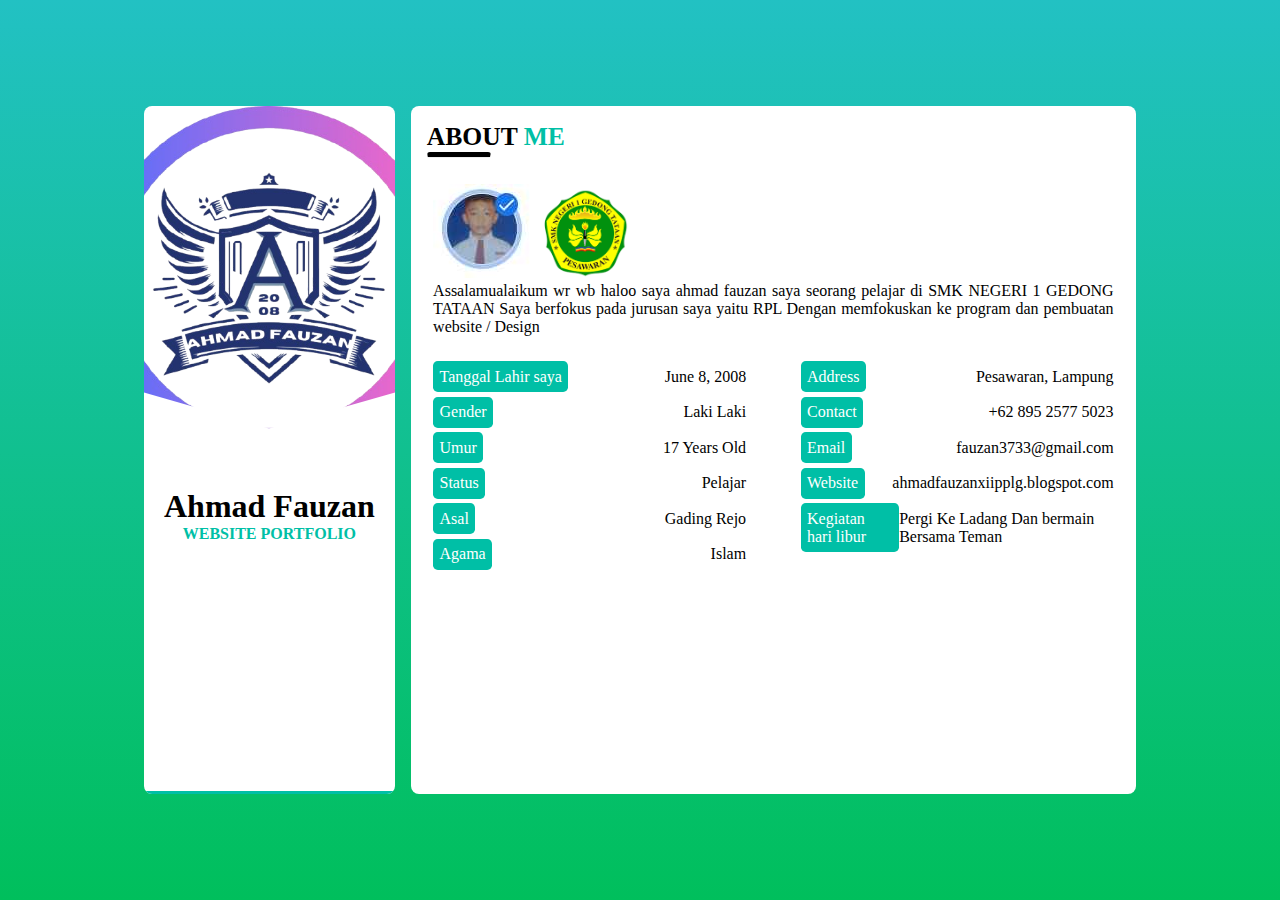
<file: index.html>
<!DOCTYPE html>
<html lang="en">

<head>
    <meta charset="UTF-8">
    <meta http-equiv="X-UA-Compatible" content="IE=edge">
    <meta name="viewport" content="width=device-width, initial-scale=1.0">

    <!-- CSS file -->
    <link rel="stylesheet" href="style.css">

    <!-- Favicon -->
    <link rel="shortcut icon" href="img/profile.jpg" type="image/x-icon">

    <!-- Fontawesome CDN -->
    <link rel="stylesheet" href="https://cdnjs.cloudflare.com/ajax/libs/font-awesome/6.0.0-beta3/css/all.min.css"
        integrity="sha512-Fo3rlrZj/k7ujTnHg4CGR2D7kSs0v4LLanw2qksYuRlEzO+tcaEPQogQ0KaoGN26/zrn20ImR1DfuLWnOo7aBA=="
        crossorigin="anonymous" referrerpolicy="no-referrer" />

    <title>Ahmad Fauzan</title>
    <link rel="icon" href="Ahmad_fauzan__1_-removebg-preview.png">
</head>

<body>
    <!-- Website Layout -->
    <ul class="website_container">

        <!-- Global Menu -->
        <div id="global_menu_button_container">
            <p class="site_title">John Roe</p>
            <i class="fa fa-bars" id="global_menu_button"></i>
        </div>

        <ul id="global_menu_items">
            <div>
                <i class="fa fa-close" id="global_menu_close_button"></i>
                <li><a href="index.html"><i class="fa fa-home"></i> About</a></li>
                <li><a href="resume.html"><i class="fas fa-file-alt"></i> Experience</a></li>
                <li><a href="blogs.html"><i class="fas fa-pen-nib"></i> Blogs</a></li>
                <li><a href="services.html"><i class="fas fa-cog"></i> Services</a></li>
                <li><a href="contact.html"><i class="fas fa-phone-square"></i> Contact</a></li>
            </div>
        </ul>

        <!--x Global Menu x-->



        <!-- sidebar -->
        <div class="sidebar_container">
            <!-- Sidebar Image -->
            <div class="image">
                <img src="Ahmad_fauzan__1_-removebg-preview.png" alt="Ahmad">
                <div class="right_image_box"></div>
                <div class="left_image_box"></div>
            </div>

            <!-- sidebar Content -->
            <div class="sidebar_content">
                <!-- Long name can be applied so easily -->
                <h1>Ahmad Fauzan</h1>
                <p>Website Portfolio</p>
                <!-- Social Medias -->
                <div class="social_media">
                    <a href="https://whatsapp.com/089525775023"><i class="fab fa-whatsapp"></i></a>
                    <a href="https://github.com/AhmadFauzaa"><i class="fab fa-github"></i></a>
                    <a href="https://instagram.com/faozzaannn"><i class="fab fa-instagram"></i></a>
                </div>
            </div>

            <!-- Sidebar Buttom Menu -->
            <div class="sidebar_buttom_menu" id="sidebar_buttom_menu">
                <i class="fa fa-bars" id="sidebar_menu_icon"></i>
            </div>

            <!-- Sidebar Navigation -->
            <ul class="sidebar_navigation" id="sidebar_navigation">
                <li><a href="index.html" class="active">About</a></li>
                <li><a href="resume.html">Experience</a></li>
                <li><a href="blogs.html">Blogs</a></li>
                <li><a href="services.html">Services</a></li>
                <li><a href="contact.html">Contact</a></li>

            </ul>

        </div>
        <!-- content -->
        <div class="content_container">
            <!-- About Page -->
            <div class="about_page">
                <h2 class="title">About <span>Me</span></h2>
                <hr class="line">
                <div class="about_content">
                    <img src="ahmad.jpg" alt="Blog 3" class="blog_image"><span></span>
                    <img src="CBT-min.png" alt="Blog 3" class="blog_image" width="99">
                    <p class="about_text">Assalamualaikum wr wb haloo saya ahmad fauzan saya seorang pelajar di SMK NEGERI 1 GEDONG TATAAN Saya berfokus pada jurusan saya yaitu RPL Dengan memfokuskan ke program dan pembuatan website / Design</p>
                </div>
                <div class="about_profile">
                    <ul class="left_profile">
                        <li><span class="profile_title">Tanggal Lahir saya</span><span>June 8, 2008</span></li>
                        <li><span class="profile_title">Gender</span><span>Laki Laki</span></li>
                        <li><span class="profile_title">Umur</span><span>17 Years Old</span></li>
                        <li><span class="profile_title">Status</span><span>Pelajar</span></li>
                        <li><span class="profile_title">Asal </span><span>Gading Rejo</span></li>
                        <li><span class="profile_title">Agama</span><span>Islam</span></li>
                    </ul>

                    <ul class="right_profile">
                        <li><span class="profile_title">Address</span><span>Pesawaran, Lampung</span></li>
                        <li><span class="profile_title">Contact</span><span>+62 895 2577 5023</span></li>
                        <li><span class="profile_title">Email</span><span>fauzan3733@gmail.com</span></li>
                        <li><span class="profile_title">Website</span><span>ahmadfauzanxiipplg.blogspot.com</span></li>
                        <li><span class="profile_title">Kegiatan hari libur</span><span>Pergi Ke Ladang Dan bermain Bersama Teman</span></li>
                    </ul>
                </div>

            </div>
        </div>


        <script src="script.js"></script>
</body>

</html>
</file>
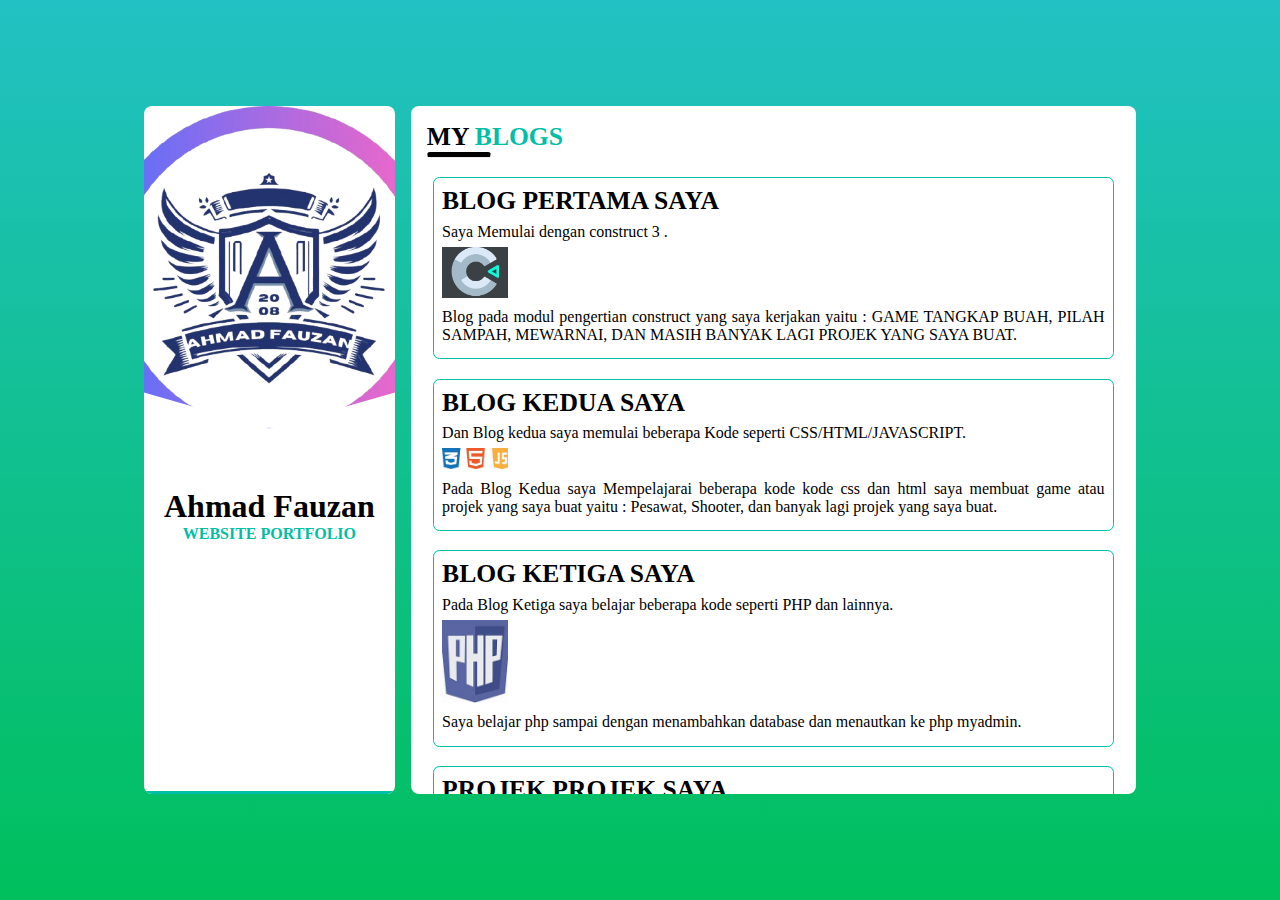
<file: blogs.html>
<!DOCTYPE html>
<html lang="en">

<head>
    <meta charset="UTF-8">
    <meta http-equiv="X-UA-Compatible" content="IE=edge">
    <meta name="viewport" content="width=device-width, initial-scale=1.0">

    <!-- CSS file -->
    <link rel="stylesheet" href="style.css">

    <!-- Favicon -->
    <link rel="shortcut icon" href="img/profile.jpg" type="image/x-icon">

    <!-- Fontawesome CDN -->
    <link rel="stylesheet" href="https://cdnjs.cloudflare.com/ajax/libs/font-awesome/6.0.0-beta3/css/all.min.css"
        integrity="sha512-Fo3rlrZj/k7ujTnHg4CGR2D7kSs0v4LLanw2qksYuRlEzO+tcaEPQogQ0KaoGN26/zrn20ImR1DfuLWnOo7aBA=="
        crossorigin="anonymous" referrerpolicy="no-referrer" />

    <title>Ahmad Fauzan</title>
    <link rel="icon" href="Ahmad_fauzan__1_-removebg-preview.png">
</head>

<body>
    <!-- Website Layout -->
    <div class="website_container">

        <!-- Global Menu -->
        <div id="global_menu_button_container">
            <p class="site_title">Ahmad Fauzan</p>
            <i class="fa fa-bars" id="global_menu_button"></i>
        </div>

        <ul id="global_menu_items">
            <div>
                <i class="fa fa-close" id="global_menu_close_button"></i>
                <li><a href="index.html"><i class="fa fa-home"></i> About</a></li>
                <li><a href="resume.html"><i class="fas fa-file-alt"></i> Experience</a></li>
                <li><a href="blogs.html"><i class="fas fa-pen-nib"></i> Blogs</a></li>
                <li><a href="services.html"><i class="fas fa-cog"></i> Services</a></li>
                <li><a href="contact.html"><i class="fas fa-phone-square"></i> Contact</a></li>
            </div>
        </ul>

        <!--x Global Menu x-->

        <!-- sidebar -->
        <div class="sidebar_container">
            <!-- Sidebar Image -->
            <div class="image">
                <img src="Ahmad_fauzan__1_-removebg-preview.png" alt="Ahmad">
                <div class="right_image_box"></div>
                <div class="left_image_box"></div>
            </div>

            <!-- sidebar Content -->
            <div class="sidebar_content">
                <!-- Long name can be applied so easily -->
                <h1>Ahmad Fauzan</h1>
                <p>Website Portfolio</p>
                <!-- Social Medias -->
                <div class="social_media">
                    <a href="https://whatsapp.com/089525775023"><i class="fab fa-whatsapp"></i></a>
                    <a href="https://github.com/AhmadFauzaa"><i class="fab fa-github"></i></a>
                    <a href="https://instagram.com/faozzaannn"><i class="fab fa-instagram"></i></a>
                </div>
            </div>

            <!-- Sidebar Buttom Menu -->
            <div class="sidebar_buttom_menu" id="sidebar_buttom_menu">
                <i class="fa fa-bars" id="sidebar_menu_icon"></i>
            </div>

            <!-- Sidebar Navigation -->
            <ul class="sidebar_navigation" id="sidebar_navigation">
                <li><a href="index.html">About</a></li>
                <li><a href="resume.html">Experience</a></li>
                <li><a href="blogs.html" class="active">Blogs</a></li>
                <li><a href="services.html">Services</a></li>
                <li><a href="contact.html">Contact</a></li>

            </ul>

        </div>
        <!-- content -->
        <div class="content_container">
            <!-- Blogs Page -->
            <div class="blogs_page">
                <h2 class="title">My <span>Blogs</span></h2>
                <hr class="line">
                <div class="blogs_container">
                    <!-- Single Blog -->
                    <div class="blog_box">
                        <h2 class="blog_title">Blog Pertama Saya</h2>
                        <p class="blog_text">Saya Memulai dengan construct 3 .</p>
                        <img src="construct.jpeg" alt="Blog 1" class="blog_image">
                        <p class="blog_text">Blog pada modul pengertian construct yang saya kerjakan yaitu : GAME TANGKAP BUAH, PILAH SAMPAH, MEWARNAI, DAN MASIH BANYAK LAGI PROJEK YANG SAYA BUAT.</p>
                    </div>

                    <!-- Single Blog -->
                    <div class="blog_box">
                        <h2 class="blog_title">Blog Kedua Saya</h2>
                        <p class="blog_text">Dan Blog kedua saya memulai beberapa Kode seperti CSS/HTML/JAVASCRIPT.</p>
                        <img src="LOGO JS,CSS,HTML.jpeg" alt="Blog 2" class="blog_image">
                        <p class="blog_text">Pada Blog Kedua saya Mempelajarai beberapa kode kode css dan html saya membuat game atau projek yang saya buat yaitu : Pesawat, Shooter, dan banyak lagi projek yang saya buat.</p>
                    </div>

                    <!-- Single Blog -->
                    <div class="blog_box">
                        <h2 class="blog_title">Blog Ketiga Saya</h2>
                        <p class="blog_text">Pada Blog Ketiga saya belajar beberapa kode seperti PHP dan lainnya.</p>
                        <img src="logo php.jpeg" alt="Blog 3" class="blog_image">
                        <p class="blog_text">Saya belajar php sampai dengan menambahkan database dan menautkan ke php myadmin.</p>
                    </div>
                    <div class="blog_box">
                        <h2 class="blog_title">Projek Projek Saya </h2>
                        <p class="blog_text">Pada Blog ke empat di sinilah semua projek saya dan bisa di download dengan gratis.</p>
                        <p>1.  <a href="https://drive.google.com/file/d/1bfMP91U26o3U4UwT6p4n_WdH15jWbwRw/view?usp=drive_link">DOWNLOAD</a></p><br>
                        <p>2.  <a href="https://drive.google.com/file/d/15qVLAVw4UxUjCOkYIc4HDrlKa2MKnkws/view?usp=drive_link">DOWNLOAD</a></p><br>
                        <P>3.  <a href="https://drive.google.com/file/d/1XGll0MwsfZo_QKvuWUUpNy7785Ze5IXw/view?usp=drive_link">DOWNLOAD</a></P><br>
                        <p>4.  <a href="https://drive.google.com/file/d/1nM7Kyvt3sYWheTpSXsGODyYEQGYqigTJ/view?usp=drive_link">DOWNLOAD</a></p>
                    </div>
                </div>
            </div>
        </div>
    </div>
    <script src="script.js"></script>
</body>

</html>
</file>
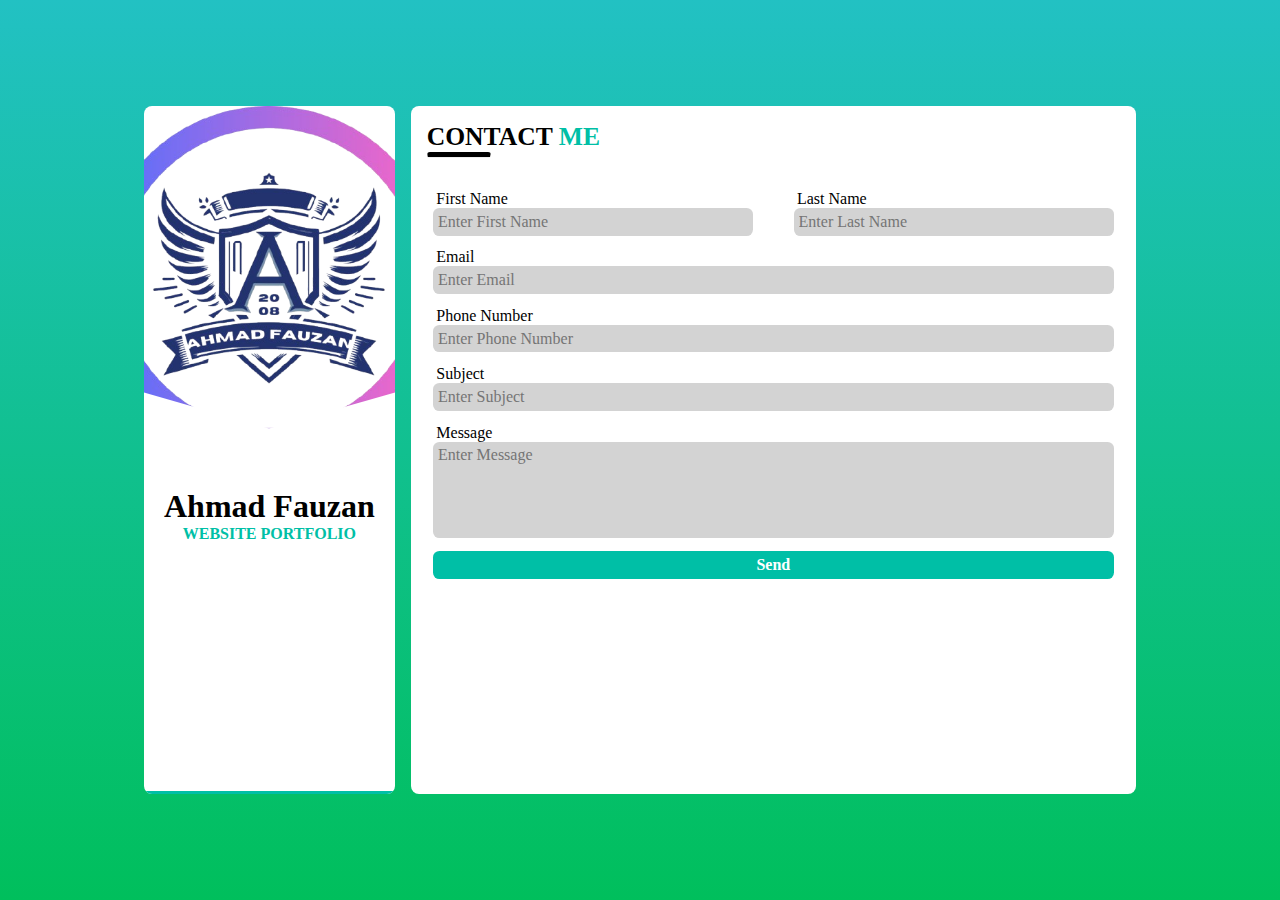
<file: contact.html>
<!DOCTYPE html>
<html lang="en">

<head>
    <meta charset="UTF-8">
    <meta http-equiv="X-UA-Compatible" content="IE=edge">
    <meta name="viewport" content="width=device-width, initial-scale=1.0">

    <!-- CSS file -->
    <link rel="stylesheet" href="style.css">

    <!-- Favicon -->
    <link rel="shortcut icon" href="img/profile.jpg" type="image/x-icon">

    <!-- Fontawesome CDN -->
    <link rel="stylesheet" href="https://cdnjs.cloudflare.com/ajax/libs/font-awesome/6.0.0-beta3/css/all.min.css"
        integrity="sha512-Fo3rlrZj/k7ujTnHg4CGR2D7kSs0v4LLanw2qksYuRlEzO+tcaEPQogQ0KaoGN26/zrn20ImR1DfuLWnOo7aBA=="
        crossorigin="anonymous" referrerpolicy="no-referrer" />

    <title>Ahmad Fauzan</title>
    <link rel="icon" href="Ahmad_fauzan__1_-removebg-preview.png">
</head>

<body>
    <!-- Website Layout -->
    <div class="website_container">

        <!-- Global Menu -->
        <div id="global_menu_button_container">
            <p class="site_title">Ahmad Fauzan</p>
            <i class="fa fa-bars" id="global_menu_button"></i>
        </div>

        <ul id="global_menu_items">
            <div>
                <i class="fa fa-close" id="global_menu_close_button"></i>
                <li><a href="index.html"><i class="fa fa-home"></i> About</a></li>
                <li><a href="resume.html"><i class="fas fa-file-alt"></i> Experience</a></li>
                <li><a href="blogs.html"><i class="fas fa-pen-nib"></i> Blogs</a></li>
                <li><a href="services.html"><i class="fas fa-cog"></i> Services</a></li>
                <li><a href="contact.html"><i class="fas fa-phone-square"></i> Contact</a></li>
            </div>
        </ul>

        <!--x Global Menu x-->

        <!-- sidebar -->
        <div class="sidebar_container">
            <!-- Sidebar Image -->
            <div class="image">
                <img src="Ahmad_fauzan__1_-removebg-preview.png" alt="Ahmad">
                <div class="right_image_box"></div>
                <div class="left_image_box"></div>
            </div>

            <!-- sidebar Content -->
            <div class="sidebar_content">
                <!-- Long name can be applied so easily -->
                <h1>Ahmad Fauzan</h1>
                <p>Website Portfolio</p>
                <!-- Social Medias -->
                <div class="social_media">
                    <a href="https://whatsapp.com/089525775023"><i class="fab fa-whatsapp"></i></a>
                    <a href="https://github.com/AhmadFauzaa"><i class="fab fa-github"></i></a>
                    <a href="https://instagram.com/faozzaannn"><i class="fab fa-instagram"></i></a>
                </div>
            </div>

            <!-- Sidebar Buttom Menu -->
            <div class="sidebar_buttom_menu" id="sidebar_buttom_menu">
                <i class="fa fa-bars" id="sidebar_menu_icon"></i>
            </div>

            <!-- Sidebar Navigation -->
            <ul class="sidebar_navigation" id="sidebar_navigation">
                <li><a href="index.html">About</a></li>
                <li><a href="resume.html">Experience</a></li>
                <li><a href="blogs.html">Blogs</a></li>
                <li><a href="services.html">Services</a></li>
                <li><a href="contact.html" class="active">Contact</a></li>

            </ul>

        </div>
        <!-- content -->
        <div class="content_container">
            <!-- Contact Page -->
            <div class="contact_page">
                <h2 class="title">Contact <span>Me</span></h2>
                <hr class="line">
                <div class="contact_container">
                    <form action="post">
                        <div class="form_name_row">
                            <div class="left_form_row">
                                <label>First Name</label>
                                <input type="text" required placeholder="Enter First Name">
                            </div>
                            <div class="right_form_row">
                                <label>Last Name</label>
                                <input type="text" required placeholder="Enter Last Name">
                            </div>
                        </div>
                        <label>Email</label>
                        <input type="email" name="" id="" required placeholder="Enter Email">
                        <label>Phone Number</label>
                        <input type="text" name="" id="" required placeholder="Enter Phone Number">
                        <label>Subject</label>
                        <input type="text" name="" id="" required placeholder="Enter Subject">
                        <label>Message</label>
                        <textarea name="" id="" cols="30" rows="10" required placeholder="Enter Message"></textarea>
                        <input type="submit" value="Send" id="send_button">
                    </form>
                </div>
            </div>
        </div>
    </div>


    <script src="script.js"></script>
</body>

</html>
</file>
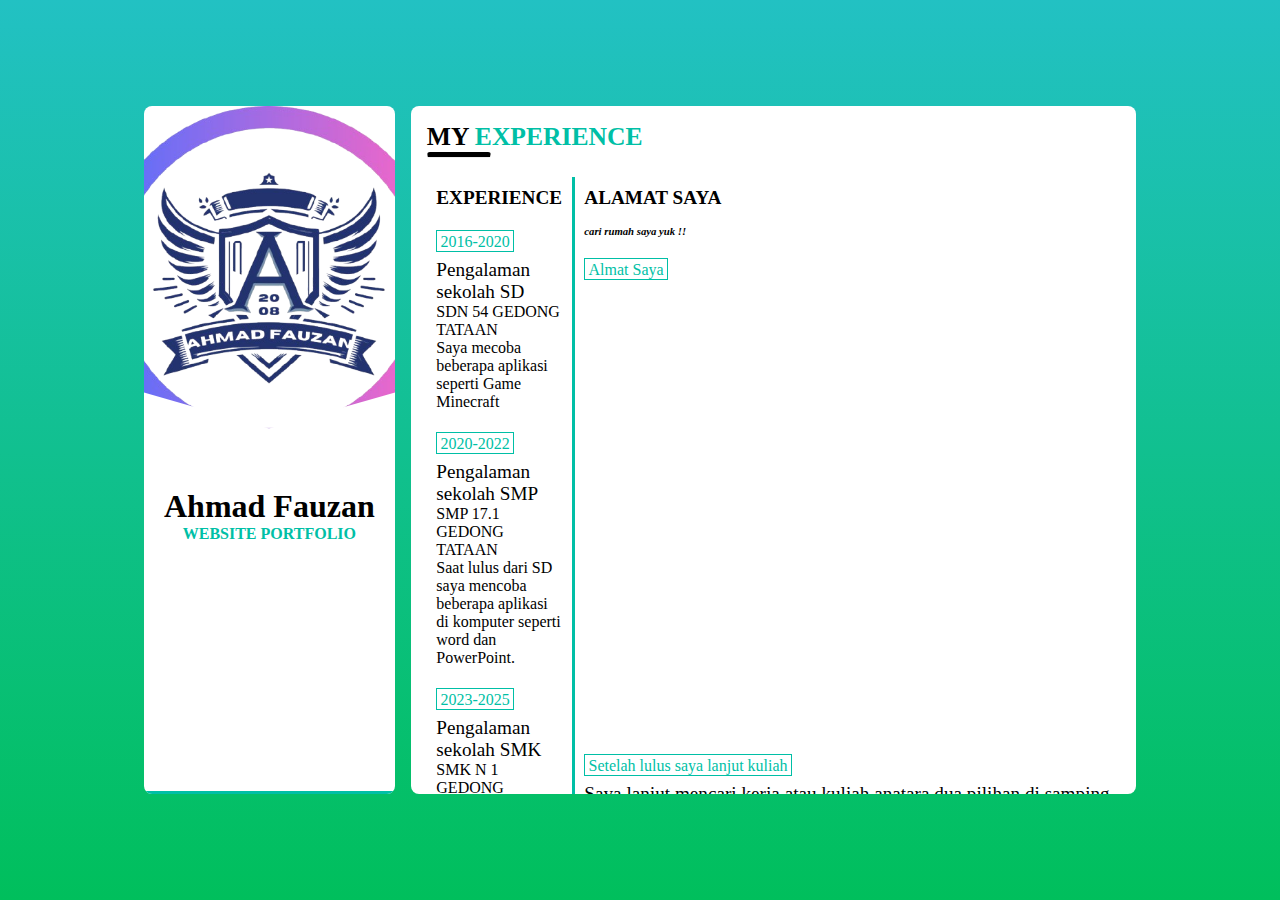
<file: resume.html>
<!DOCTYPE html>
<html lang="en">

<head>
    <meta charset="UTF-8">
    <meta http-equiv="X-UA-Compatible" content="IE=edge">
    <meta name="viewport" content="width=device-width, initial-scale=1.0">

    <!-- CSS file -->
    <link rel="stylesheet" href="style.css">

    <!-- Favicon -->
    <link rel="shortcut icon" href="img/profile.jpg" type="image/x-icon">

    <!-- Fontawesome CDN -->
    <link rel="stylesheet" href="https://cdnjs.cloudflare.com/ajax/libs/font-awesome/6.0.0-beta3/css/all.min.css"
        integrity="sha512-Fo3rlrZj/k7ujTnHg4CGR2D7kSs0v4LLanw2qksYuRlEzO+tcaEPQogQ0KaoGN26/zrn20ImR1DfuLWnOo7aBA=="
        crossorigin="anonymous" referrerpolicy="no-referrer" />

    <title>Ahmad Fauzan</title>
    <link rel="icon" href="Ahmad_fauzan__1_-removebg-preview.png">
</head>

<body>
    <!-- Website Layout -->
    <div class="website_container">

        <!-- Global Menu -->
        <div id="global_menu_button_container">
            <p class="site_title">John Roe</p>
            <i class="fa fa-bars" id="global_menu_button"></i>
        </div>

        <ul id="global_menu_items">
            <div>
                <i class="fa fa-close" id="global_menu_close_button"></i>
                <li><a href="index.html"><i class="fa fa-home"></i> About</a></li>
                <li><a href="resume.html"><i class="fas fa-file-alt"></i> Experience</a></li>
                <li><a href="blogs.html"><i class="fas fa-pen-nib"></i> Blogs</a></li>
                <li><a href="services.html"><i class="fas fa-cog"></i> Services</a></li>
                <li><a href="contact.html"><i class="fas fa-phone-square"></i> Contact</a></li>
            </div>
        </ul>

        <!--x Global Menu x-->

        <!-- sidebar -->
        <div class="sidebar_container">
            <!-- Sidebar Image -->
            <div class="image">
                <img src="Ahmad_fauzan__1_-removebg-preview.png" alt="Ahmad">
                <div class="right_image_box"></div>
                <div class="left_image_box"></div>
            </div>

            <!-- sidebar Content -->
            <div class="sidebar_content">
                <!-- Long name can be applied so easily -->
                <h1>Ahmad Fauzan</h1>
                <p>Website Portfolio</p>
                <!-- Social Medias -->
                <div class="social_media">
                    <a href="https://whatsapp.com/089525775023"><i class="fab fa-whatsapp"></i></a>
                    <a href="https://github.com/AhmadFauzaa"><i class="fab fa-github"></i></a>
                    <a href="https://instagram.com/faozzaannn"><i class="fab fa-instagram"></i></a>
                </div>
            </div>

            <!-- Sidebar Buttom Menu -->
            <div class="sidebar_buttom_menu" id="sidebar_buttom_menu">
                <i class="fa fa-bars" id="sidebar_menu_icon"></i>
            </div>

            <!-- Sidebar Navigation -->
            <ul class="sidebar_navigation" id="sidebar_navigation">
                <li><a href="index.html">About</a></li>
                <li><a href="resume.html" class="active">Experience</a></li>
                <li><a href="blogs.html">Blogs</a></li>
                <li><a href="services.html">Services</a></li>
                <li><a href="contact.html">Contact</a></li>

            </ul>

        </div>
        <!-- content -->
        <div class="content_container">
            <!-- Resume Page -->
            <div class="resume_page">
                <h2 class="title">My <span>Experience</span></h2>
                <hr class="line">
                <div class="resume_container">
                    <!-- Experience container -->
                    <div class="left_resume">
                        <h2 class="resume_title"><i class="fa fa-book"></i> Experience</h2>
                        <div class="resume_box">
                            <span class="resume_date">2016-2020</span>
                            <p class="resume_box_title">Pengalaman sekolah SD</p>
                            <p class="resume_conpany">SDN 54 GEDONG TATAAN</p>
                            <p class="resume_text">Saya mecoba beberapa aplikasi seperti Game Minecraft</p>
                        </div>

                        <div class="resume_box">
                            <span class="resume_date">2020-2022</span>
                            <p class="resume_box_title">Pengalaman sekolah SMP</p>
                            <p class="resume_conpany">SMP 17.1 GEDONG TATAAN</p>
                            <p class="resume_text">Saat lulus dari SD saya mencoba beberapa aplikasi di komputer seperti word dan PowerPoint.</p>
                        </div>

                        <div class="resume_box">
                            <span class="resume_date">2023-2025</span>
                            <p class="resume_box_title">Pengalaman sekolah SMK</p>
                            <p class="resume_conpany">SMK N 1 GEDONG TATAAN</p>
                            <p class="resume_text">Pengalaman saya di smk saya mencoba membuat beberapa projek yang ada di jurusan, saya memilih jurusan RPL karena saya suka dengan jurusan ini karena saya memiliki sedikit keterampilan word,html.</p>
                        </div>
                    </div>

                    <!-- Education Container -->
                    <div class="right_resume">
                        <h2 class="resume_title"><i class="fas fa-home"></i> Alamat Saya</h2> <h6> <i class="fas fa-search"> cari rumah saya yuk !! </i></h6>
                        <div class="resume_box">
                            <span class="resume_date">Almat Saya</span>
                            <iframe src="https://www.google.com/maps/embed?pb=!1m13!1m8!1m3!1d346.6319463872135!2d105.16207247070034!3d-5.393774286842912!3m2!1i1024!2i768!4f13.1!3m2!1m1!2s!5e1!3m2!1sid!2sid!4v1728443136212!5m2!1sid!2sid" width="600" height="450" style="border:0;" allowfullscreen="" loading="lazy" referrerpolicy="no-referrer-when-downgrade"></iframe>
                        </div>

                        <div class="resume_box">
                            <span class="resume_date">Setelah lulus saya lanjut kuliah</span>
                            <p class="resume_box_title">Saya lanjut mencari kerja atau kuliah anatara dua pilihan di samping</p>
                            <p class="resume_text">.</p>
                        </div>
                    </div>

                </div>

                <h2 class="title">My <span>Skills</span></h2>
                <hr class="line">
                <!-- Skill Container -->
                <div class="resume_container">
                    <div class="left_resume">
                        <h2 class="resume_title"><i class="fas fa-pencil-ruler"></i> Design</h2>
                        <div class="skill_box">
                            <h2 class="skill_title">Microsoft PowerPoint</h2>
                            <div class="skill_line_container">
                                <div class="skill_line" style="width: 80%;"></div>
                            </div>
                        </div>

                        <div class="skill_box">
                            <h2 class="skill_title">Canva Design</h2>
                            <div class="skill_line_container">
                                <div class="skill_line" style="width: 99%;"></div>
                            </div>
                        </div>

                        <div class="skill_box">
                            <h2 class="skill_title">Desain Modul Gambar</h2>
                            <div class="skill_line_container">
                                <div class="skill_line" style="width: 60%;"></div>
                            </div>
                        </div>

                    </div>
                    <div class="right_resume">
                        <h2 class="resume_title"><i class="fas fa-code"></i> Coding</h2>
                        <div class="skill_box">
                            <h2 class="skill_title">css</h2>
                            <div class="skill_line_container">
                                <div class="skill_line" style="width: 80%;"></div>
                            </div>
                        </div>

                        <div class="skill_box">
                            <h2 class="skill_title">Js</h2>
                            <div class="skill_line_container">
                                <div class="skill_line" style="width: 80%;"></div>
                            </div>
                        </div>

                        <div class="skill_box">
                            <h2 class="skill_title">html</h2>
                            <div class="skill_line_container">
                                <div class="skill_line" style="width: 80%;"></div>
                            </div>
                        </div>
                    </div>
                </div>
            </div>
        </div>
    </div>


    <script src="script.js"></script>
</body>

</html>
</file>
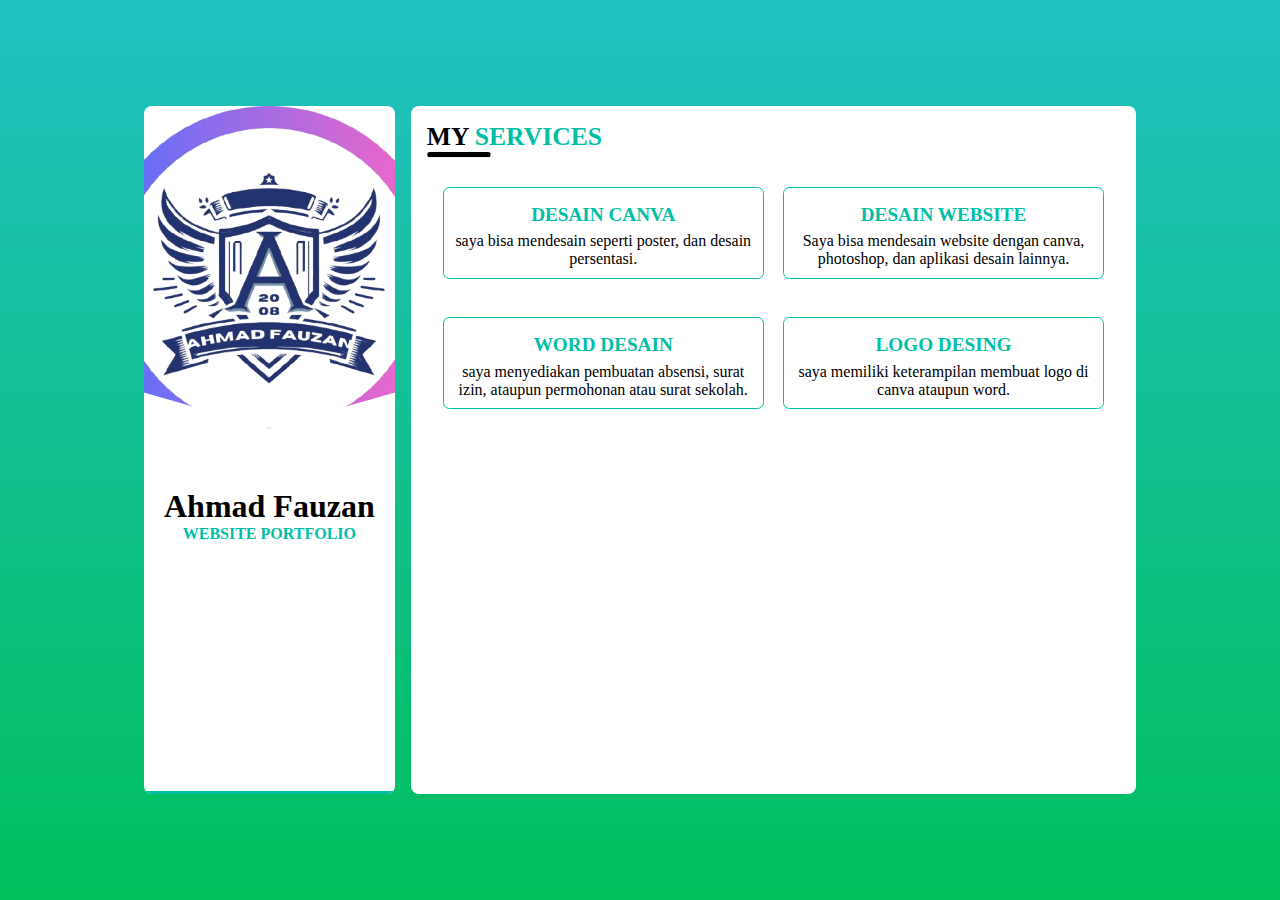
<file: services.html>
<!DOCTYPE html>
<html lang="en">

<head>
    <meta charset="UTF-8">
    <meta http-equiv="X-UA-Compatible" content="IE=edge">
    <meta name="viewport" content="width=device-width, initial-scale=1.0">

    <!-- CSS file -->
    <link rel="stylesheet" href="style.css">

    <!-- Favicon -->
    <link rel="shortcut icon" href="img/profile.jpg" type="image/x-icon">

    <!-- Fontawesome CDN -->
    <link rel="stylesheet" href="https://cdnjs.cloudflare.com/ajax/libs/font-awesome/6.0.0-beta3/css/all.min.css"
        integrity="sha512-Fo3rlrZj/k7ujTnHg4CGR2D7kSs0v4LLanw2qksYuRlEzO+tcaEPQogQ0KaoGN26/zrn20ImR1DfuLWnOo7aBA=="
        crossorigin="anonymous" referrerpolicy="no-referrer" />

    <title>Ahmad Fauzan</title>
    <link rel="icon" href="Ahmad_fauzan__1_-removebg-preview.png">
</head>

<body>
    <!-- Website Layout -->
    <div class="website_container">

        <!-- Global Menu -->
        <div id="global_menu_button_container">
            <p class="site_title">John Roe</p>
            <i class="fa fa-bars" id="global_menu_button"></i>
        </div>

        <ul id="global_menu_items">
            <div>
                <i class="fa fa-close" id="global_menu_close_button"></i>
                <li><a href="index.html">></i> About</a></li>
                <li><a href="resume.html"><i class="fas fa-file-alt"></i> Experience</a></li>
                <li><a href="blogs.html"><i class="fas fa-pen-nib"></i> Blogs</a></li>
                <li><a href="services.html"><i class="fas fa-cog"></i> Services</a></li>
                <li><a href="contact.html"><i class="fas fa-phone-square"></i> Contact</a></li>
            </div>
        </ul>

        <!--x Global Menu x-->

        <!-- sidebar -->
        <div class="sidebar_container">
            <!-- Sidebar Image -->
            <div class="image">
                <img size="20" src="Ahmad_fauzan__1_-removebg-preview.png" alt="ahmad,s">
                <div class="right_image_box"></div>
                <div class="left_image_box"></div>
            </div>

            <!-- sidebar Content -->
            <div class="sidebar_content">
                <!-- Long name can be applied so easily -->
                <h1>Ahmad Fauzan</h1>
                <p>Website Portfolio</p>
                <!-- Social Medias -->
                <div class="social_media">
                    <a href="https://whatsapp.com/089525775023"><i class="fab fa-whatsapp"></i></a>
                    <a href="https://github.com/AhmadFauzaa"><i class="fab fa-github"></i></a>
                    <a href="https://instagram.com/faozzaannn"><i class="fab fa-instagram"></i></a>
                </div>
            </div>

            <!-- Sidebar Buttom Menu -->
            <div class="sidebar_buttom_menu" id="sidebar_buttom_menu">
                <i class="fa fa-bars" id="sidebar_menu_icon"></i>
            </div>

            <!-- Sidebar Navigation -->
            <ul class="sidebar_navigation" id="sidebar_navigation">
                <li><a href="index.html">About</a></li>
                <li><a href="resume.html">Experience</a></li>
                <li><a href="blogs.html">Blogs</a></li>
                <li><a href="services.html" class="active">Services</a></li>
                <li><a href="contact.html">Contact</a></li>

            </ul>

        </div>
        <!-- content -->
        <div class="content_container">
            <!-- Services Page -->
            <div class="services_page">
                <h2 class="title">My <span>Services</span></h2>
                <hr class="line">
                <!-- Services Row -->
                <div class="services_container">
                    <div class="services_box">
                        <i class="fas fa-paint-brush"></i>
                        <h3 class="services_title">Desain Canva</h3>
                        <p class="services_text">saya bisa mendesain seperti poster, dan desain persentasi. </p>
                    </div>
                    <div class="services_box">
                        <i class="fas fa-globe"></i>
                        <h3 class="services_title">Desain Website</h3>
                        <p class="services_text">Saya bisa mendesain website dengan canva, photoshop, dan aplikasi desain lainnya. </p>
                    </div>
                </div>

                <div class="services_container">
                    <div class="services_box">
                        <i class="fas fa-book"></i>
                        <h3 class="services_title">Word Desain</h3>
                        <p class="services_text">saya menyediakan pembuatan absensi, surat izin, ataupun permohonan atau surat sekolah. </p>
                    </div>
                    <div class="services_box">
                        <i class="fas fa-drafting-compass"></i>
                        <h3 class="services_title">Logo Desing</h3>
                        <p class="services_text">saya memiliki keterampilan membuat logo di canva ataupun word. </p>
                    </div>
                </div>
            </div>
        </div>
    </div>
    <script src="script.js"></script>
</body>

</html>
</file>
<file: style.css>
/* Google Font */
@import url("https://fonts.googleapis.com/css2?family=Poppins:ital,wght@0,100;0,200;0,300;0,400;0,500;0,600;0,700;0,800;0,900;1,100;1,200;1,300;1,400;1,500;1,600;1,700;1,800;1,900&display=swap");

/* CSS Reset */
* {
    padding: 0;
    margin: 0;
    box-sizing: border-box;
    scroll-behavior: smooth;
    font-family: verdana;
}

/* CSS Variables */
:root {
    --brand-color: #00bfa6;
    --linear-back: Linear-gradient(180deg,
            rgba(34, 193, 195, 1) 0%,
            rgba(0, 191, 92, 1) 100%);
}

a {
    text-decoration: none;
    color: black;
}

li {
    list-style: none;
}

/* CSS in Body */
body {
    height: 100vh;
    width: 100vw;
    background: var(--linear-back);
    display: flex;
    align-items: center;
    justify-content: center;
}

.website_container {
    width: 80%;
    height: 80%;
    display: flex;
    padding: 1rem;
    position: relative;
}

/* Sidebar */
.website_container .sidebar_container {
    width: 35%;
    height: 100%;
    background-color: white;
    margin-right: 1rem;
    border-radius: 0.5rem;
    overflow: hidden;
    position: relative;
}

.sidebar_container .image {
    height: 50%;
    width: 100%;
    position: relative;
}

.sidebar_container .image img {
    width: 100%;
    height: 100%;
    object-fit: cover;
    object-position: top;
}

.sidebar_container .image .right_image_box {
    width: 70%;
    height: 100px;
    background-color: white;
    position: absolute;
    bottom: -3.5rem;
    left: -3rem;
    transform: rotate(16deg);
}

.sidebar_container .image .left_image_box {
    width: 70%;
    height: 100px;
    background-color: white;
    position: absolute;
    bottom: -3.5rem;
    right: -3rem;
    transform: rotate(-16deg);
}

.sidebar_container .sidebar_content {
    position: absolute;
    width: 100%;
    margin-top: 2rem;
    text-align: center;
    padding: 0.4rem;
}

.sidebar_container .sidebar_content h1 {
    color: black;
    font-size: 2rem;
    font-weight: 600;
}

.sidebar_container .sidebar_content p {
    color: var(--brand-color);
    font-size: 1rem;
    text-transform: uppercase;
    font-weight: 700;
}

.sidebar_container .sidebar_content .social_media {
    margin-top: 1rem;
}

.sidebar_container .sidebar_content .social_media a {
    font-size: 1.8rem;
    margin: 0.4rem;
    color: black;
}

.sidebar_container .sidebar_content .social_media a:hover {
    color: var(--brand-color);
    transition: 0.3s;
}

.sidebar_container .sidebar_buttom_menu {
    position: absolute;
    border-top: 0.2rem solid var(--brand-color);
    width: 100%;
    font-size: 1.6rem;
    left: 0;
    bottom: 0;
    text-align: center;
    cursor: pointer;
    z-index: 3;
}

.sidebar_container .sidebar_buttom_menu:hover {
    color: var(--brand-color);
    transition: 0.3s;
}

/* Sidebar Navigation */
.sidebar_container .sidebar_navigation {
    position: absolute;
    top: 0;
    left: -100%;
    width: 100%;
    height: 100%;
    background-color: white;
    display: flex;
    flex-direction: column;
    align-items: center;
    justify-content: center;
    font-size: 2rem;
    z-index: 2;
    transition: left 0.3s;
}

.sidebar_container .sidebar_navigation li {
    margin: 0.3rem 0;
}

.sidebar_container .sidebar_navigation li a:hover,
.sidebar_container .sidebar_navigation .active {
    color: var(--brand-color);
    transition: 0.3s;
    font-weight: bold;
}

/* Content */
.website_container .content_container {
    width: 100%;
    height: 100%;
    background-color: white;
    border-radius: 0.5rem;
    padding: 1rem;
    overflow-y: scroll;
}

.content_container::-webkit-scrollbar {
    width: 0.2rem;
}

.content_container::-webkit-scrollbar-thumb {
    width: 0.2rem;
    background-color: gray;
    border-radius: 0.2rem;
}

/* About Page */

.title {
    font-size: 1.6rem;
    text-transform: uppercase;
}

.title span {
    color: var(--brand-color);
}

.line {
    width: 4rem;
    border-top: 0.35rem solid black;
    border-radius: 0.5rem;
}

.about_page .about_content {
    margin-top: 1.2rem;
    padding: 0.4rem;
    margin-bottom: 0.5rem;
}

.about_page .about_content p {
    font-size: 1rem;
    text-align: justify;
}

.about_profile {
    display: flex;
    justify-content: space-between;
    padding: 0.4rem;
}

.about_profile .left_profile {
    width: 46%;
}

.about_profile .left_profile li {
    display: flex;
    justify-content: space-between;
    align-items: center;
    margin: 0.3rem 0;
    font-size: 1rem;
}

.about_profile .right_profile {
    width: 46%;
}

.about_profile .right_profile li {
    display: flex;
    justify-content: space-between;
    margin: 0.3rem 0;
    align-items: center;
    font-size: 1rem;
}

li .profile_title {
    padding: 0.4rem;
    background-color: var(--brand-color);
    color: white;
    border-radius: 0.3rem;
}

/* Resume Page */
.resume_page .resume_container {
    margin: 1.2rem 0;
    display: flex;
}

.left_resume {
    width: 100%;
    padding: 0.6rem;
    border-right: 0.2rem solid var(--brand-color);
}

.right_resume {
    width: 100%;
    padding: 0.6rem;
}

.resume_title {
    font-size: 1.2rem;
    text-transform: uppercase;
    font-weight: 700;
    margin-bottom: 1rem;
}

.resume_title i {
    color: var(--brand-color);
}

.resume_box {
    margin: 1.5rem 0;
}

.resume_box .resume_date {
    font-size: 1rem;
    border: 0.1rem solid var(--brand-color);
    padding: 0.1rem 0.2rem;
    color: var(--brand-color);
}

.resume_box .resume_box_title {
    margin-top: 0.5rem;
    font-size: 1.2rem;
    font-weight: 500;
}

.resume_box .resume_company {
    font-size: 1rem;
}

.resume_box .resume_text {
    font-size: 1rem;
    font-weight: 300;
}

/* Skills Container */

.skill_box .skill_title {
    font-size: 1.2rem;
    font-weight: 500;
}

.skill_box {
    margin: 1rem 0;
}

.skill_box .skill_line_container {
    height: 0.8rem;
    width: 100%;
    background-color: lightgray;
    border-radius: 0.4rem;
    overflow: hidden;
}

.skill_box .skill_line {
    background-color: var(--brand-color);
    height: 0.8rem;
}

/* Blogs Page */
.blogs_page .blogs_container {
    margin: 0.4rem;
}

.blog_box {
    margin-top: 1.2rem;
    border: 0.1rem solid var(--brand-color);
    padding: 0.5rem;
    border-radius: 0.4rem;
}

.blog_box .blog_title {
    font-size: 1.6rem;
    text-transform: uppercase;
    font-weight: 600;
}

.blog_box .blog_text {
    margin: 0.4rem 0;
    font-size: 1rem;
    font-weight: 400;
    text-align: justify;
}

.blog_box .blog_image {
    width: 10%;
    height: auto;
}

/* Services Page */

.services_page .services_container {
    margin: 1.2rem 0.4rem 0.4rem 0.4rem;
    display: flex;
}

.services_page .services_container .services_box {
    width: 50%;
    margin: 0.6rem;
    border: 0.1rem solid var(--brand-color);
    border-radius: 0.4rem;
    padding: 0.6rem;
    text-align: center;
    cursor: pointer;
}

.services_page .services_container .services_box:hover {
    background-color: var(--brand-color);
    transition: 0.3s;
}

.services_page .services_container .services_box:hover i,
.services_page .services_container .services_box:hover .services_title {
    color: white;
    transition: 0.3s;
}

.services_box i {
    color: var(--brand-color);
    font-size: 1.5rem;
    margin: 0.3rem 0;
}

.services_box .services_title {
    font-size: 1.2rem;
    text-transform: uppercase;
    color: var(--brand-color);
    margin: 0.4rem 0;
}

.services_box .services_text {
    font-size: 1rem;
    font-weight: 400;
}

/* Contact Page */
.contact_page .contact_container {
    margin: 1.2rem 0.4rem;
}

.contact_container form .form_name_row {
    display: flex;
    justify-content: space-between;
}

.contact_container form .form_name_row .left_form_row {
    width: 47%;
}

.contact_container form .form_name_row .right_form_row {
    width: 47%;
}

.contact_container form label {
    display: block;
    font-size: 1rem;
    margin-top: 0.8rem;
    margin-left: 0.2rem;
}

.contact_container form input {
    width: 100%;
    font-size: 1rem;
    padding: 0.3rem;
    border: none;
    outline: none;
    background-color: lightgray;
    border-radius: 0.4rem;
}

.contact_container form input:focus {
    border: 0.2rem solid var(--brand-color);
    transition: 0.3s;
}

.contact_container form textarea {
    width: 100%;
    font-size: 1rem;
    padding: 0.3rem;
    border: none;
    outline: none;
    background-color: lightgray;
    border-radius: 0.4rem;
    height: 6rem;
    resize: none;
}

.contact_container form #send_button {
    background-color: var(--brand-color);
    margin-top: 0.6rem;
    color: white;
    font-weight: bold;
    cursor: pointer;
}

.contact_container form #send_button:hover {
    opacity: 0.8;
    transition: 0.3s;
}

/* Global Menu CSS */
#global_menu_button_container {
    position: absolute;
    left: -3rem;
    display: none;
    margin-top: 0.1rem;
}

#global_menu_button_container #global_menu_button {
    background-color: white;
    font-size: 2rem;
    padding: 0.8rem;
    border-radius: 0.4rem;
    cursor: pointer;
}

#global_menu_button_container #global_menu_button:hover {
    color: var(--brand-color);
    transition: 0.3s;
}

#global_menu_button_container p {
    color: var(--brand-color);
    font-size: 1.4rem;
    font-weight: bold;
    display: none;
}

#global_menu_items {
    position: fixed;
    left: -120%;
    /* left: 0; */
    top: 0;
    background-color: white;
    width: 40%;
    height: 100vh;
    z-index: 10;
    display: flex;
    justify-content: center;
    transition: left 0.3s;
}

#global_menu_items div {
    width: 80%;
    margin-top: 4rem;
}

#global_menu_items li {
    margin: 1rem 0;
}

#global_menu_items a {
    display: block;
    width: 100%;
    padding: 0.4rem 0.2rem;
    border-bottom: 0.1rem solid var(--brand-color);
    font-size: 1.4rem;
}

#global_menu_items a:hover {
    color: var(--brand-color);
    transition: 0.3s;
}

#global_menu_items #global_menu_close_button {
    position: absolute;
    right: -3.3rem;
    top: 0;
    font-size: 2.6rem;
    background-color: white;
    padding: 0.6rem 0.8rem;
    cursor: pointer;
}

#global_menu_items #global_menu_close_button:hover {
    color: var(--brand-color);
    transition: 0.3s;
}

/* Making Responsive */

@media screen and (max-width: 1200px) {
    .website_container {
        width: 92%;
        height: 92%;
    }
}

@media screen and (max-width: 1000px) {
    body {
        height: auto;
    }

    .website_container {
        flex-direction: column;
        width: 70%;
    }

    .website_container .sidebar_container {
        width: 100%;
        height: 80vh;
        margin-bottom: 1rem;
    }

    .about_profile {
        flex-direction: column;
    }

    .about_profile .left_profile {
        width: 100%;
    }

    .about_profile .right_profile {
        width: 100%;
    }

    #global_menu_button_container {
        display: block;
    }
}

@media screen and (max-width: 800px) {
    .website_container {
        margin-top: 10vh;
    }

    .resume_page .resume_container {
        flex-direction: column;
    }

    .left_resume {
        border-right: none;
        border-bottom: 0.2rem solid var(--brand-color);
    }

    .services_page .services_container {
        flex-direction: column;
        margin: 0;
    }

    .services_page .services_container .services_box {
        width: 100%;
        margin: 0.6rem 0;
    }

    .contact_container form .form_name_row {
        flex-direction: column;
    }

    .contact_container form .form_name_row .left_form_row {
        width: 100%;
    }

    .contact_container form .form_name_row .right_form_row {
        width: 100%;
    }

    #global_menu_button_container {
        position: fixed;
        top: -0.1rem;
        left: 0;
        z-index: 5;
        width: 100%;
        background-color: white;
        height: 10vh;
        display: flex;
        justify-content: space-between;
        align-items: center;
        padding: 0 1rem;
    }

    #global_menu_button_container #global_menu_button {
        color: black;
        background-color: transparent;
        padding: 0.2rem;
        font-size: 1.6rem;
    }

    #global_menu_button_container p {
        display: block;
    }

    #global_menu_items {
        width: 100%;
    }

    #global_menu_items #global_menu_close_button {
        left: 0;
        text-align: center;
        background-color: lightgray;
    }
}

@media screen and (max-width: 680px) {
    .website_container {
        height: 100%;
        width: 100%;
    }
}
</file>
